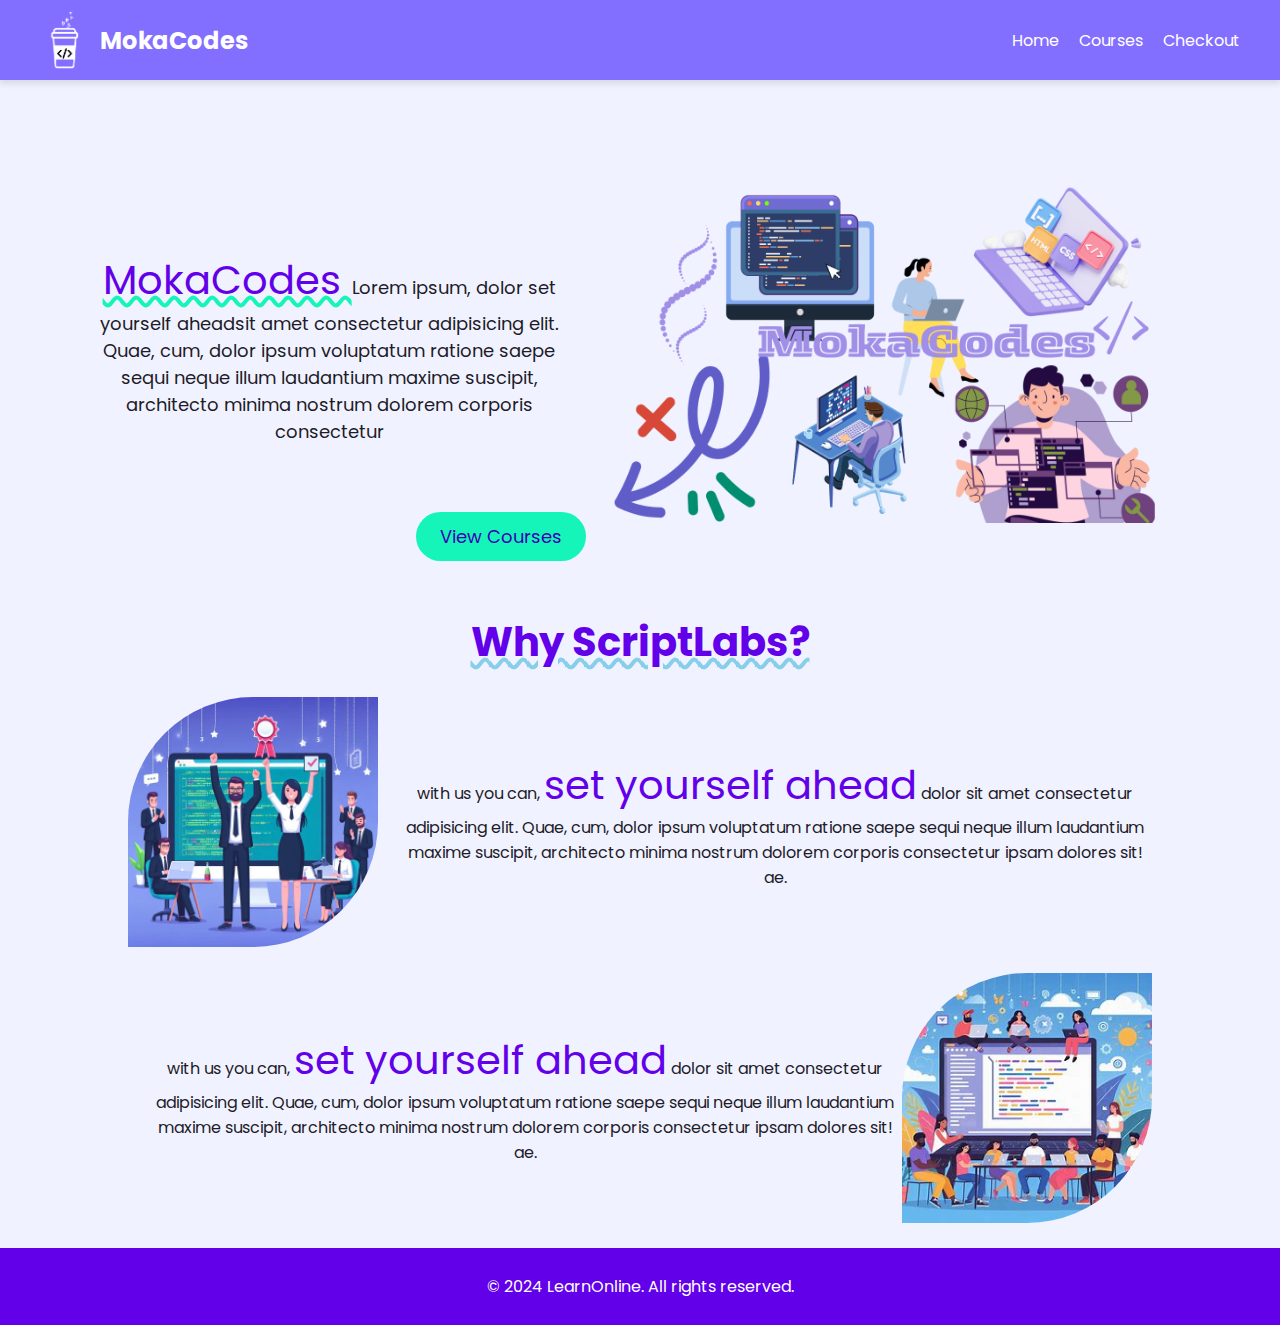
<file: course/index.html>
<!DOCTYPE html>
<html lang="en">
<head>
    <meta charset="UTF-8">
    <meta name="viewport" content="width=device-width, initial-scale=1.0">
    <title>Course Selling Website</title>
    <link rel="stylesheet" href="styles.css">
    <link href="https://fonts.googleapis.com/css2?family=Poppins:wght@400;600&display=swap" rel="stylesheet">
</head>
<body>
    <header>
        <nav>
           
             <div class="logoHeading">
                <img class="logo" src="logo1.png">
                <h1  >MokaCodes </h1>
            </div>
        
           
            <ul>
                <li><a href="index.html">Home</a></li>
                <li><a href="courses.html">Courses</a></li>
                <li><a href="checkout.html">Checkout</a></li>
            </ul>
        </nav>
    </header>
    <main>
        <section id="hero" class="section1">
           <!-- <h2 class="main-heading">About ScriptLabs</h2> -->
            <div class="container">
                
               
                <p class="paraAbout"> <span class="main-heading5"> MokaCodes </span>Lorem ipsum, dolor set yourself ahead</span>sit amet consectetur adipisicing elit. Quae, cum, dolor ipsum voluptatum ratione saepe sequi neque illum laudantium maxime suscipit, architecto minima nostrum dolorem corporis consectetur
                
                </p>
                <img class="main-img" src="mainImg.png">
            </div>
            
            

          
            <a href="courses.html" class="btn">View Courses</a>
        </section>
        
        <h2 class="main-heading3">Why  ScriptLabs?</h2>
        <div class="container2">
            
          
            <img class="main-img2" src="thumbnail6.jpeg">
            <p class="paraAbout2">
          with us you can, <span class="main-heading2">set yourself ahead</span> dolor sit amet consectetur adipisicing elit. Quae, cum, dolor ipsum voluptatum ratione saepe sequi neque illum laudantium maxime suscipit, architecto minima nostrum dolorem corporis consectetur ipsam dolores sit!
                ae.
            </p>
          
        </div>

        <div class="container2">
            
          
            
            <p class="paraAbout2">
          with us you can, <span class="main-heading2">set yourself ahead</span> dolor sit amet consectetur adipisicing elit. Quae, cum, dolor ipsum voluptatum ratione saepe sequi neque illum laudantium maxime suscipit, architecto minima nostrum dolorem corporis consectetur ipsam dolores sit!
                ae.
            </p>
            <img class="main-img2" src="thumbnail3.jpeg">
        </div>

       

    </main>
    <footer>
        <p>&copy; 2024 LearnOnline. All rights reserved.</p>
    </footer>
    <script src="script.js"></script>
</body>
</html>
</file>
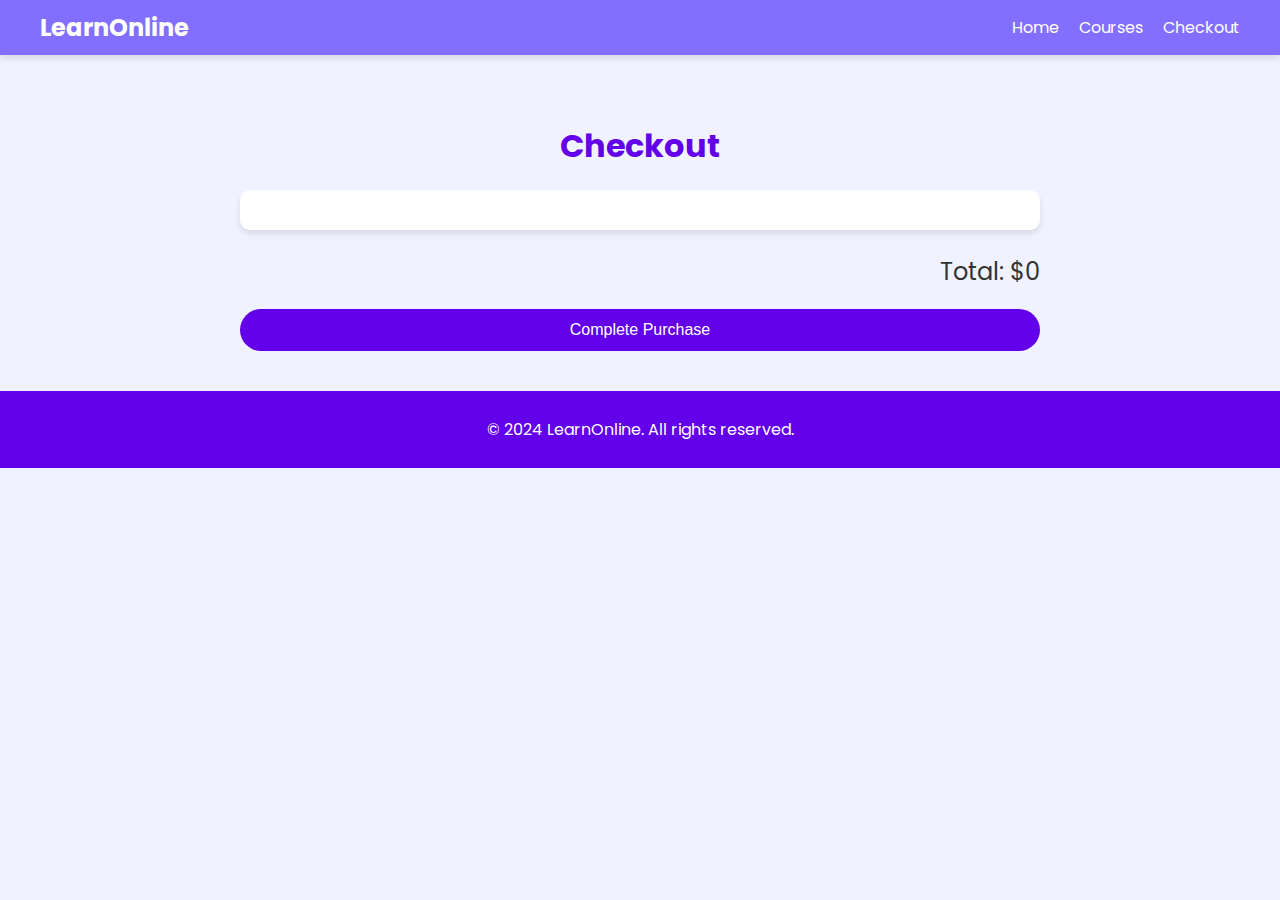
<file: course/checkout.html>
<!DOCTYPE html>
<html lang="en">
<head>
    <meta charset="UTF-8">
    <meta name="viewport" content="width=device-width, initial-scale=1.0">
    <title>Checkout</title>
    <link rel="stylesheet" href="styles.css">
    <link href="https://fonts.googleapis.com/css2?family=Poppins:wght@400;600&display=swap" rel="stylesheet">
</head>
<body>
    <header>
        <nav>
            <h1>LearnOnline</h1>
            <ul>
                <li><a href="index.html">Home</a></li>
                <li><a href="courses.html">Courses</a></li>
                <li><a href="checkout.html">Checkout</a></li>
            </ul>
        </nav>
    </header>
    <main>
        <section id="checkout">
            <h2>Checkout</h2>
            <div id="cart">
                <div class="course-item">
                    <h3>Course 2</h3>
                    <p>Lorem ipsum, dolor sit amet consectetur adipisicinsit amet consectetur adipisicing elisit amet consectetur adipisicing elig elit. Nobis, cupiditate nemo ducimus mollitia, sapiente sit ut eius dolorum maxime veritatis quasi ipsa esse minima magnam, libero modi saepe animi culpa?</p>
                    <p>Price: $150</p>
                </div>
                <div class="course-item">
                    <h3>Course 2</h3>
                    <p>Lorem ipsum, dolor sit amet consectetur adipisicinsit amet consectetur adipisicing elisit amet consectetur adipisicing elig elit. Nobis, cupiditate nemo ducimus mollitia, sapiente sit ut eius dolorum maxime veritatis quasi ipsa esse minima magnam, libero modi saepe animi culpa?</p>
                    <p>Price: $150</p>
                </div>
                <!-- Cart items will be injected here by JavaScript -->
            </div>
            <p id="total"></p>
            <button onclick="completePurchase()">Complete Purchase</button>
        </section>
    </main>
    <footer>
        <p>&copy; 2024 LearnOnline. All rights reserved.</p>
    </footer>
    <script src="script.js"></script>
</body>
</html>
</file>
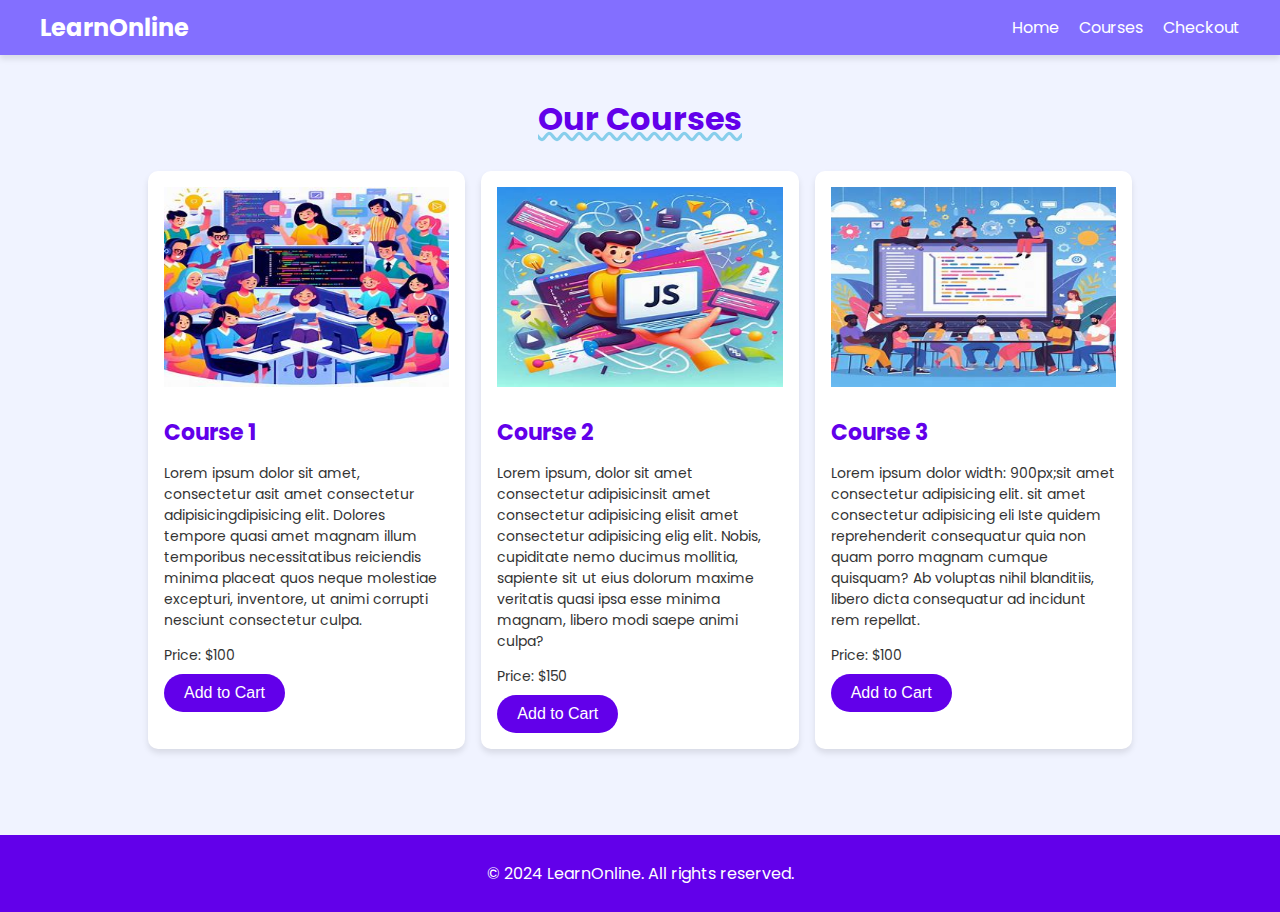
<file: course/courses.html>
<!DOCTYPE html>
<html lang="en">
<head>
    <meta charset="UTF-8">
    <meta name="viewport" content="width=device-width, initial-scale=1.0">
    <title>Our Courses</title>
    <link rel="stylesheet" href="styles.css">
    <link href="https://fonts.googleapis.com/css2?family=Poppins:wght@400;600&display=swap" rel="stylesheet">
</head>
<body>
    <header>
        <nav>
            <h1>LearnOnline</h1>
            <ul>
                <li><a href="index.html">Home</a></li>
                <li><a href="courses.html">Courses</a></li>
                <li><a href="checkout.html">Checkout</a></li>
            </ul>
        </nav>
    </header>
    <main>
        <section id="courses">
            <h2 class="ourCourses">Our Courses</h2>
            <div class="course-list">
                <div class="course-item">
                    <img class="thumbnail" src="thumbnail2.jpeg">
                    <h3>Course 1</h3>
                    <p>Lorem ipsum dolor sit amet, consectetur asit amet consectetur adipisicingdipisicing elit. Dolores tempore quasi amet magnam illum temporibus necessitatibus reiciendis minima placeat quos neque molestiae excepturi, inventore, ut animi corrupti nesciunt consectetur culpa.</p>
                    <p>Price: $100</p>
                    <button onclick="addToCart('Course 1', 100)">Add to Cart</button>
                </div>
                <div class="course-item">
                    <img class="thumbnail" src="thumbnail.jpeg">
                    <h3>Course 2</h3>
                    <p>Lorem ipsum, dolor sit amet consectetur adipisicinsit amet consectetur adipisicing elisit amet consectetur adipisicing elig elit. Nobis, cupiditate nemo ducimus mollitia, sapiente sit ut eius dolorum maxime veritatis quasi ipsa esse minima magnam, libero modi saepe animi culpa?</p>
                    <p>Price: $150</p>
                    <button onclick="addToCart('Course 2', 150)">Add to Cart</button>
                </div>
                <!-- Add more courses as needed -->
                <div class="course-item">
                    <img class="thumbnail" src="thumbnail3.jpeg">
                    <h3>Course 3</h3>
                    <p class="description">Lorem ipsum dolor   width: 900px;sit amet consectetur adipisicing elit. sit amet consectetur adipisicing eli Iste quidem reprehenderit consequatur quia non quam porro magnam cumque quisquam? Ab voluptas nihil blanditiis, libero dicta consequatur ad incidunt rem repellat.</p>
                    <p>Price: $100</p>
                    <button onclick="addToCart('Course 1', 100)">Add to Cart</button>
                </div>

            </div>
        </section>
    </main>
    <footer class="footer1">
        <p>&copy; 2024 LearnOnline. All rights reserved.</p>
    </footer>
    <script src="script.js"></script>
</body>
</html>
</file>
<file: course/styles.css>
/* General Styles */
body {
    font-family: 'Poppins', sans-serif;
    margin: 0;
    padding: 0;
    background-color: #f9f9f9;
    color: #333;
    background-color: #F0F3FF;
    
}

header {
    background-color: #6200ea;
    background-color:  #836FFF;
    color: #fff;
    padding: 10px 0;
    box-shadow: 0 4px 6px rgba(0, 0, 0, 0.1);
}

header nav {
    display: flex;
    justify-content: space-between;
    align-items: center;
    max-width: 1200px;
    margin: 0 auto;
    padding: 0 20px;
}

header nav h1 {
    margin: 0;
    font-size: 24px;
}

header nav ul {
    list-style: none;
    display: flex;
    margin: 0;
    padding: 0;
}

header nav ul li {
    margin-left: 20px;
}

header nav ul li a {
    color: #fff;
    text-decoration: none;
    font-size: 16px;
}

header nav ul li a:hover {
    text-decoration: underline;
}

/* Hero Section */
#hero {
    color: #fff;
    padding: 10px 10px;
    text-align: center;
    position: relative;
    margin-left: 4%;
    margin-right: 4%;
    margin-top: 2%;

}

#hero h2 {
    font-size: 36px;
    margin-bottom: 10px;
}

#hero p {
    font-size: 18px;
    margin-bottom: 20px;
   
}

#hero .btn {
    background: #ff4081;
    background: #4ade80;
    background: #15F5BA;
    color: #3700b3;
    padding: 12px 24px;
    text-decoration: none;
    border-radius: 25px;
    font-size: 18px;
    margin-top: 5%;
    margin-right: 24%;
    margin-bottom: 5%;
    transition: background 0.3s ease;
    text-align: center;
}

#hero .btn:hover {
    background: #f50057;
}

/* Courses Section */
#courses {
    padding: 40px 20px;
    width: 1000px;
    max-width: 1200px;
    margin: 0 auto;
}

#courses h2 {
    text-align: center;
    font-size: 32px;
    margin-bottom: 20px;
    color: #6200ea;
}

.course-list {
    display: flex;
    flex-wrap: wrap;
    justify-content: center;
}

.course-item {
    background: #fff;
    padding: 16px;
    margin: 8px;
    flex: 1 1 calc(33.333% - 40px);
    box-sizing: border-box;
    box-shadow: 0 4px 6px rgba(0, 0, 0, 0.1);
    border-radius: 10px;
    transition: transform 0.3s ease, box-shadow 0.3s ease;
}

.course-item:hover {
    transform: translateY(-5px);
    box-shadow: 0 8px 12px rgba(0, 0, 0, 0.2);

}

.course-item h3 {
    font-size: 22px;
    margin-bottom: 8px;
    color: #6200ea;
}

.course-item p {
    font-size: 14px;
    margin-bottom: 8px;
}

.course-item button {
    background: #6200ea;
    color: #fff;
    padding: 10px 20px;
    border: none;
    border-radius: 25px;
    cursor: pointer;
    font-size: 16px;
    transition: background 0.3s ease;
}

.course-item button:hover {
    background: #3700b3;
}

/* Checkout Section */
#checkout {
    padding: 40px 20px;
    max-width: 800px;
    margin: 0 auto;
}

#checkout h2 {
    text-align: center;
    font-size: 32px;
    margin-bottom: 20px;
    color: #6200ea;
}

#cart {
    background: #fff;
    padding: 20px;
    border-radius: 10px;
    box-shadow: 0 4px 6px rgba(0, 0, 0, 0.1);
    margin-bottom: 20px;
}

.cart-item {
    display: flex;
    justify-content: space-between;
    align-items: center;
    padding: 10px 0;
    border-bottom: 1px solid #ddd;
}

.cart-item:last-child {
    border-bottom: none;
}

.cart-item p {
    margin: 0;
    font-size: 16px;
}

.cart-item button {
    background: #ff4081;
    color: #fff;
    padding: 6px 12px;
    border: none;
    border-radius: 25px;
    cursor: pointer;
    font-size: 14px;
    transition: background 0.3s ease;
}

.cart-item button:hover {
    background: #f50057;
}

#total {
    font-size: 24px;
    text-align: right;
    margin-bottom: 20px;
}

#checkout button {
    background: #6200ea;
    color: #fff;
    padding: 12px 24px;
    border: none;
    border-radius: 25px;
    cursor: pointer;
    font-size: 16px;
    display: block;
    width: 100%;
    transition: background 0.3s ease;
}

#checkout button:hover {
    background: #3700b3;
}

/* Footer */
footer {
    background: #6200ea;
    color: #fff;
    text-align: center;
    padding: 10px 0;
    position: relative;
    width: 100%;
}

.footer1 {
   margin-top: 3%;
}

.thumbnail {
    height: 200px;
    width: 100%;
}

.ourCourses {
    margin-top: 0;
    text-decoration-line: underline;
    text-decoration-style: wavy;
    text-decoration-color: skyblue;
}

.main-heading {
    color: #6200ea;
    font-size: 120px;
    text-decoration-line: underline;
    text-decoration-style: wavy;
    text-decoration-color: skyblue;

}

.main-img {
    
    height: 350px;
    width: 600px;
    padding: 0;
    margin-right: 2%;
}

.container {
    font-size: 20px;
    color: #1f1b28;
    display: flex;
    justify-content: center;
    align-items: center;
    margin-left: 3%;
    margin-right: 3%;
    text-align: center;
    font-family: 'Poppins', sans-serif;
    margin-top: 5%;
}

.paraAbout {
    margin-right: 0;
    
}

.paraAbout2 {
    margin-left: 2%;
    text-align: center;
    padding: 0;
    
}

.main-heading2 {
    text-align: center;
    color: #6200ea;
    font-size: 40px;
    margin-top: 4%;
    margin-bottom: 0;
  

}

.container2 {
    color: #1f1b28;
    display: flex;
    justify-content: center;
    align-items: center;
    margin-left: 10%;
    margin-right: 10%;
    text-align: center;
    font-family: 'Poppins', sans-serif;
    margin-top: 0;
    margin-bottom: 2%;
    padding: 0;
}

.main-img2 {
    border-bottom-right-radius: 50%;
    height: 250px;
    width: 250px;
    border-top-left-radius: 50%;
}

.main-heading3 {
    text-align: center;
    color: #6200ea;
    font-size: 40px;
    margin-top: 4%;
    margin-bottom: 0;
    text-decoration-line: underline;
    text-decoration-style: wavy;
    text-decoration-color: skyblue;
    margin-bottom: 2%;
}

.main-heading5 {
    text-align: center;
    color: #6200ea;
    font-size: 40px;
    margin-top: 4%;
    margin-bottom: 0;
    text-decoration-line: underline;
    text-decoration-style: wavy;
    text-decoration-color: #15F5BA;
    

}

.section1 {
    justify-content: center;
    align-items: center;
    text-align: center;
}

.logo {
    height: 60px;
    width: 60px;
}

.logoHeading {
    display: flex;
    justify-content: center;
    align-items: center;
    text-align: center;
}
</file>
